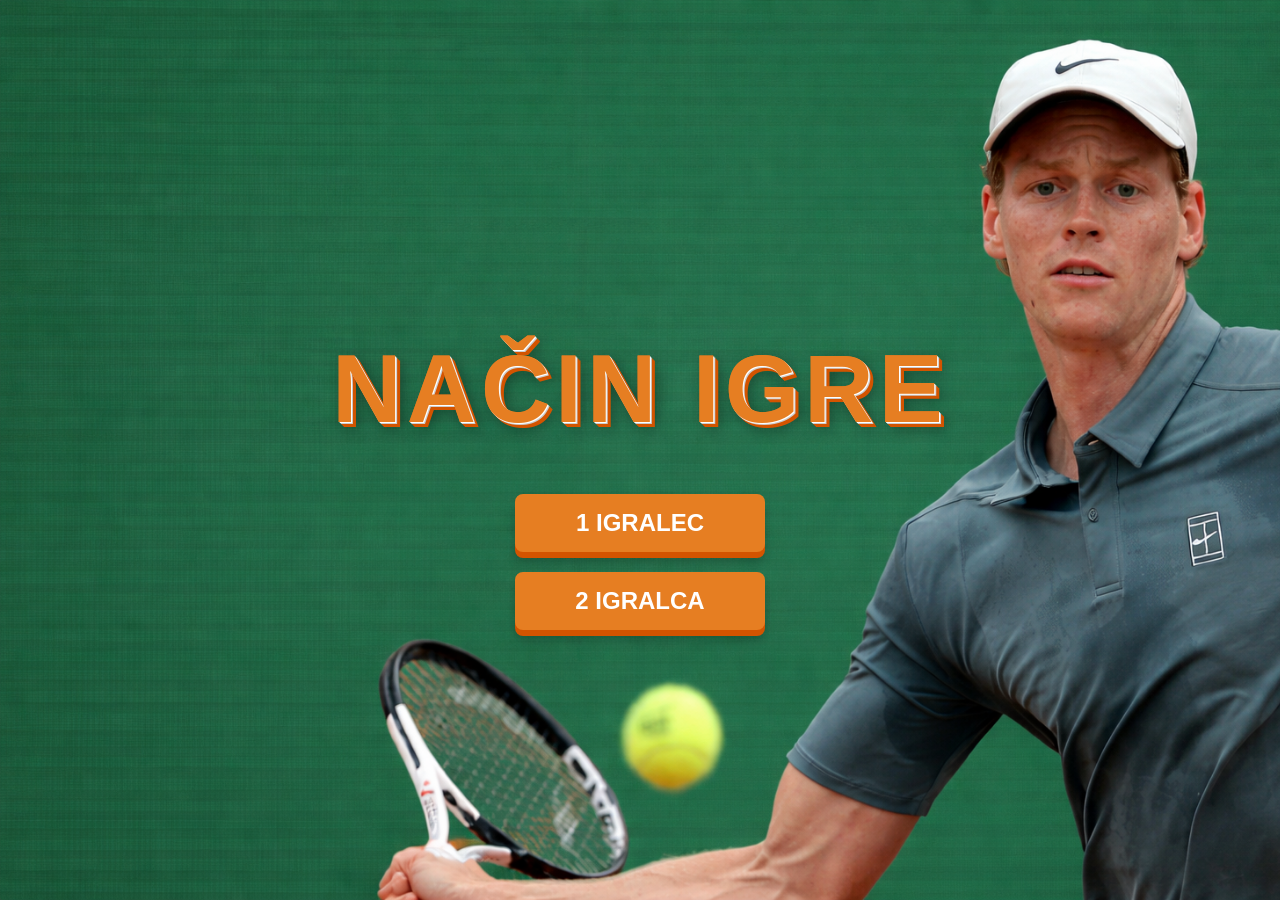
<file: index.html>
<!DOCTYPE html>
<html lang="sl">
<head>
    <meta charset="UTF-8">
    <meta name="viewport" content="width=device-width, initial-scale=1.0">
    <title>IZBIRA NAČINA - TENIS ROYAL</title>
	<link rel="shortcut icon" type="slike/icon" href="slike/icon.png" />
    <link rel="stylesheet" href="css/style2.css">
</head>
<body>

    <h1>NAČIN IGRE</h1>

    <div class="menu-container">
        <button class="btn" onclick="selectMode('1p')">1 IGRALEC</button>
        <button class="btn" onclick="selectMode('2p')">2 IGRALCA</button>
    </div>

    <script>
        function selectMode(mode) {
            
			if(mode==='1p'){
				localStorage.setItem('gameMode', mode);
				window.location.href = 'index2.html'; 
			}
			else if(mode==='2p'){
				localStorage.setItem('gameMode', '2p');
				window.location.href = 'igra.html';
			}					
		}
    </script>
</body>
</html>
</file>
<file: css/style2.css>
body {
    display: flex;
    flex-direction: column;
    align-items: center;
    justify-content: center;
    height: 100vh;
    margin: 0;
    background-color: #f0f0f0; 
    font-family: 'Trebuchet MS', 'Lucida Sans Unicode', 'Lucida Grande', 'Lucida Sans', Arial, sans-serif;
    background-image: url('../slike/zacetnastran.png');
	background-size: cover;
}

/* 3D Oranžen naslov */
h1 {
    font-size: 6rem;
    color: white;
    text-transform: uppercase;
    letter-spacing: 5px;
    margin-bottom: 50px;
    background-color: #e67e22; 
    -webkit-background-clip: text;
    -webkit-text-fill-color: #e67e22; 
    text-shadow: 
        1px 1px 0px #fff, 
        2px 2px 0px #ccc, 
        3px 3px 0px #d35400, 
        4px 4px 0px #d35400, 
        5px 5px 0px #d35400,
        6px 6px 15px rgba(0,0,0,0.4);
}

.menu-container {
    display: flex;
    flex-direction: column;
    gap: 20px;
    align-items: center;
}

/* 3D Gumbi - Retro 2016 stil */
.btn {
    padding: 15px 40px;
    font-size: 1.5rem;
    font-weight: bold;
    color: white;
    background-color: #e67e22; /* Oranžna */
    border: none;
    border-radius: 8px;
    cursor: pointer;
    text-transform: uppercase;
    box-shadow: 0 6px 0 #d35400, 0 10px 10px rgba(0,0,0,0.2); 
    transition: all 0.1s ease;
    width: 250px;
}

.btn:active {
    transform: translateY(6px); /* Gumb se ob pritisku pomakne dol */
    box-shadow: 0 0px 0 #d35400, 0 2px 5px rgba(0,0,0,0.2);
}

.btn:hover {
    background-color: #f39c12; /* Svetlejša oranžna ob prehodu z miško */
}

/* Gumb "Začni" */
.btn-start {
    margin-top: 30px;
    background-color: #27ae60; /* Zelena barva */
    box-shadow: 0 6px 0 #2ecc71, 0 10px 10px rgba(0,0,0,0.2);
}

.btn-start:active {
    box-shadow: 0 0px 0 #2ecc71, 0 2px 5px rgba(0,0,0,0.2);
}

.btn-start:hover {
    background-color: #2ecc71;
}
</file>
